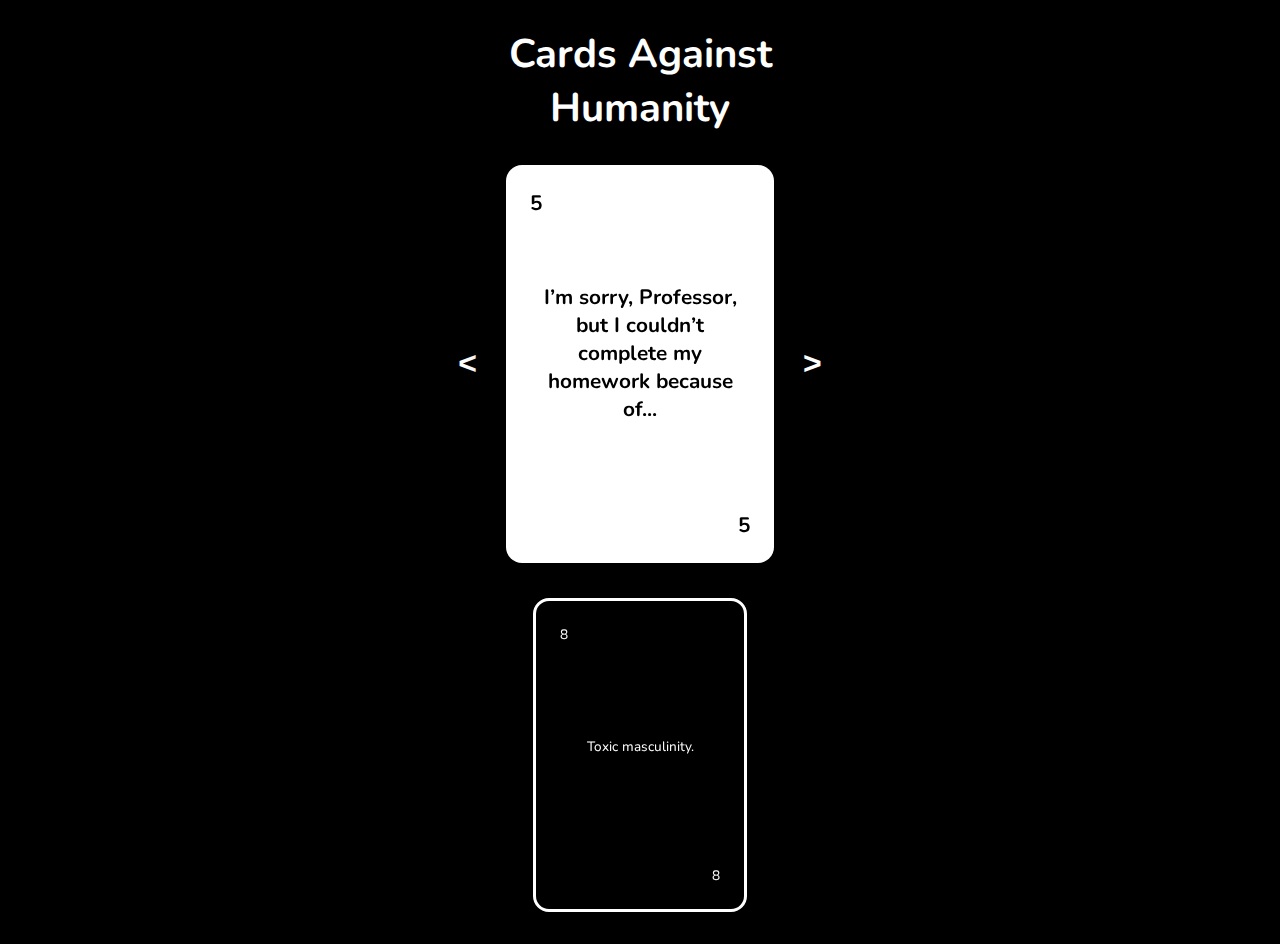
<file: index.html>
<!DOCTYPE html>
<html lang="en">

<head>
  <meta charset="UTF-8">
  <meta http-equiv="X-UA-Compatible" content="IE=edge">
  <meta name="viewport" content="width=device-width, initial-scale=1.0">
  <link rel="stylesheet" href="style.css">
  <link rel="preconnect" href="https://fonts.googleapis.com">
  <link rel="preconnect" href="https://fonts.gstatic.com" crossorigin>
  <link href="https://fonts.googleapis.com/css2?family=Nunito:wght@500&display=swap" rel="stylesheet">

  <title>Cards Against Humanity</title>
</head>

<body>

  <div class="display">
    <h1>Cards Against Humanity</h1>
    <div class="card-display">
      <button class="pass">&#x3c;</button>
      <div class="front-card">
        <div class="display-card">
          <span class="cardTopValue">111</span>
          <span class="cardDescription">
            
          </span>
          <span class="cardBottomValue">111</span>
        </div>
        <div class="display-card-back">
          <div class="display-card-back-description">
            CARDS AGAINST HUMANITY
          </div>
        </div>
      </div>
      <button class="take">&#x3e;</button>
    </div>


    <div class="deck">



    </div>
  </div>

  <script src="script.js"></script>
</body>

</html>
</file>
<file: style.css>
body
{
    padding: 0;
    margin: 0;
    background-color: black;
    color: white;
    font-family: 'Nunito', sans-serif;
        
}
h1
{
  margin-left: auto;
  margin-right: auto;
  text-align: center;
  font-size: 2.5em;
  width: 300px;
}

.display
{
    display: flex;
    flex-direction: column;
    justify-content: space-evenly;
}

.deck
{

    justify-content: center;
    align-self: center;
    border-radius: 16px;
    display: flex;
    padding: 2rem;

    overflow-x: scroll;

}

.card-display
{

    align-self: center;
    display: flex;
    justify-content: center;
    justify-self: center;
  
}
.front-card
{
    display: grid;
    width: 100%;
    height: 100%;
    transform-style: preserve-3d;
    transition: all 0.5s ease;

}
.front-card:hover
{
    transform: rotateY(180deg);
}

.display-card
{
    margin: auto;
    grid-column: 1;
    grid-row: 1;
    justify-content: space-between;
    align-content: center;
    display:  flex;
    text-align: center;

    flex-direction: column;

    width: 220px;
    height: 350px;
    
    padding:1.5rem;

    border-radius: 16px;    
    background-color: white;
  
    color: black;
    font-weight: 700;
    font-size: 1.3em;
  
    box-shadow: -1rem 0 1.5rem rgba(0, 0, 0, 0.658);/*the -1 makes creates the stack effect;*/

    backface-visibility: hidden;

}
.display-card-back
{
    margin: auto;
    grid-column: 1;
    grid-row: 1;

    justify-content: center;
    text-align: center;
    display:  flex;
    position: relative;
    flex-direction: column;

    width: 220px;
    height: 350px;
    
    padding:1.5rem;

    border-radius: 16px;    
    background-color: black;
    border: 3px solid white;
    box-shadow: -1rem 0 1.5rem rgba(0, 0, 0, 0.658);/*the -1 makes creates the stack effect;*/

    color: white;
    font-weight: 600;
    font-size: 1.3em;

    backface-visibility: hidden;
    transform: rotateY(180deg);
}

.pass
{
  background-color: rgba(0,0,0,0);
  border: none;
  color: white;
  font-size: 200%;
  font-weight: 800;
  margin-right: 20px;
}
.take
{
  background-color: rgba(0,0,0,0);
  border: none;
  color: white;
  font-size: 200%;
  font-weight: 800;
  margin-left: 20px;
}

.deck-card
{
    justify-content: space-between;
    display:  flex;
    position: relative;
    flex-direction: column;

    font-size: 0.85em;
    color: white;

    width: 160px;
    height: 260px;
    min-width: 160px;
    padding:1.5rem;

    border-radius: 16px;    
    background-color: black;
    border: 3px solid white;
    box-shadow: -1rem 0 1.5rem rgba(0, 0, 0, 0.658);/*the -1 makes creates the stack effect;*/

    transition: .2s;
}

.cardImage
{
    width: 60%;
    height: 60%;
    align-self: center;
}
.cardDescription
{
    align-self: center;
}
.cardTopValue
{
    align-self: flex-start;
}
.cardBottomValue
{
    padding-top: 10%;
    align-self: flex-end;
}

.display-card.cardBottomValue
{
    padding: 100px;
}


.deck-card:hover{
    transform: translateY(-1rem);
}

/*this selects all the siblings after the one hovered, ad pushes it to the side*/
.deck-card:hover~.deck-card
{
    transform: translateX(130px);
}

/*this offsets the margin so the other elements keep stacked*/
.deck-card:not(:first-child)
{
    margin-left: -130px;
}
.deck::-webkit-scrollbar
{
    width: 10px;
    height: 10px;
}
.deck::-webkit-scrollbar-thumb
{
    background-color: #1B2430;
    border-radius: 10px;
    box-shadow: inset 2px 2px 2px hsla(0, 0%, 100%, .25), inset -2px -2px 2px rgba(0,0,0,.25);
}

@media (max-width: 600px)
{
  h1
  {
    font-size: 1.5em;
  }

  .display-card
  {
      width: 180px;
      height: 320px;    
  }
  
  .display-card-back
  {
    width: 180px;
    height: 320px;
  }
  
  .deck-card
  {
      width: 75px;
      height: 200px;
      min-width: 120px;
      padding:1.5rem;
  }

}
</file>
